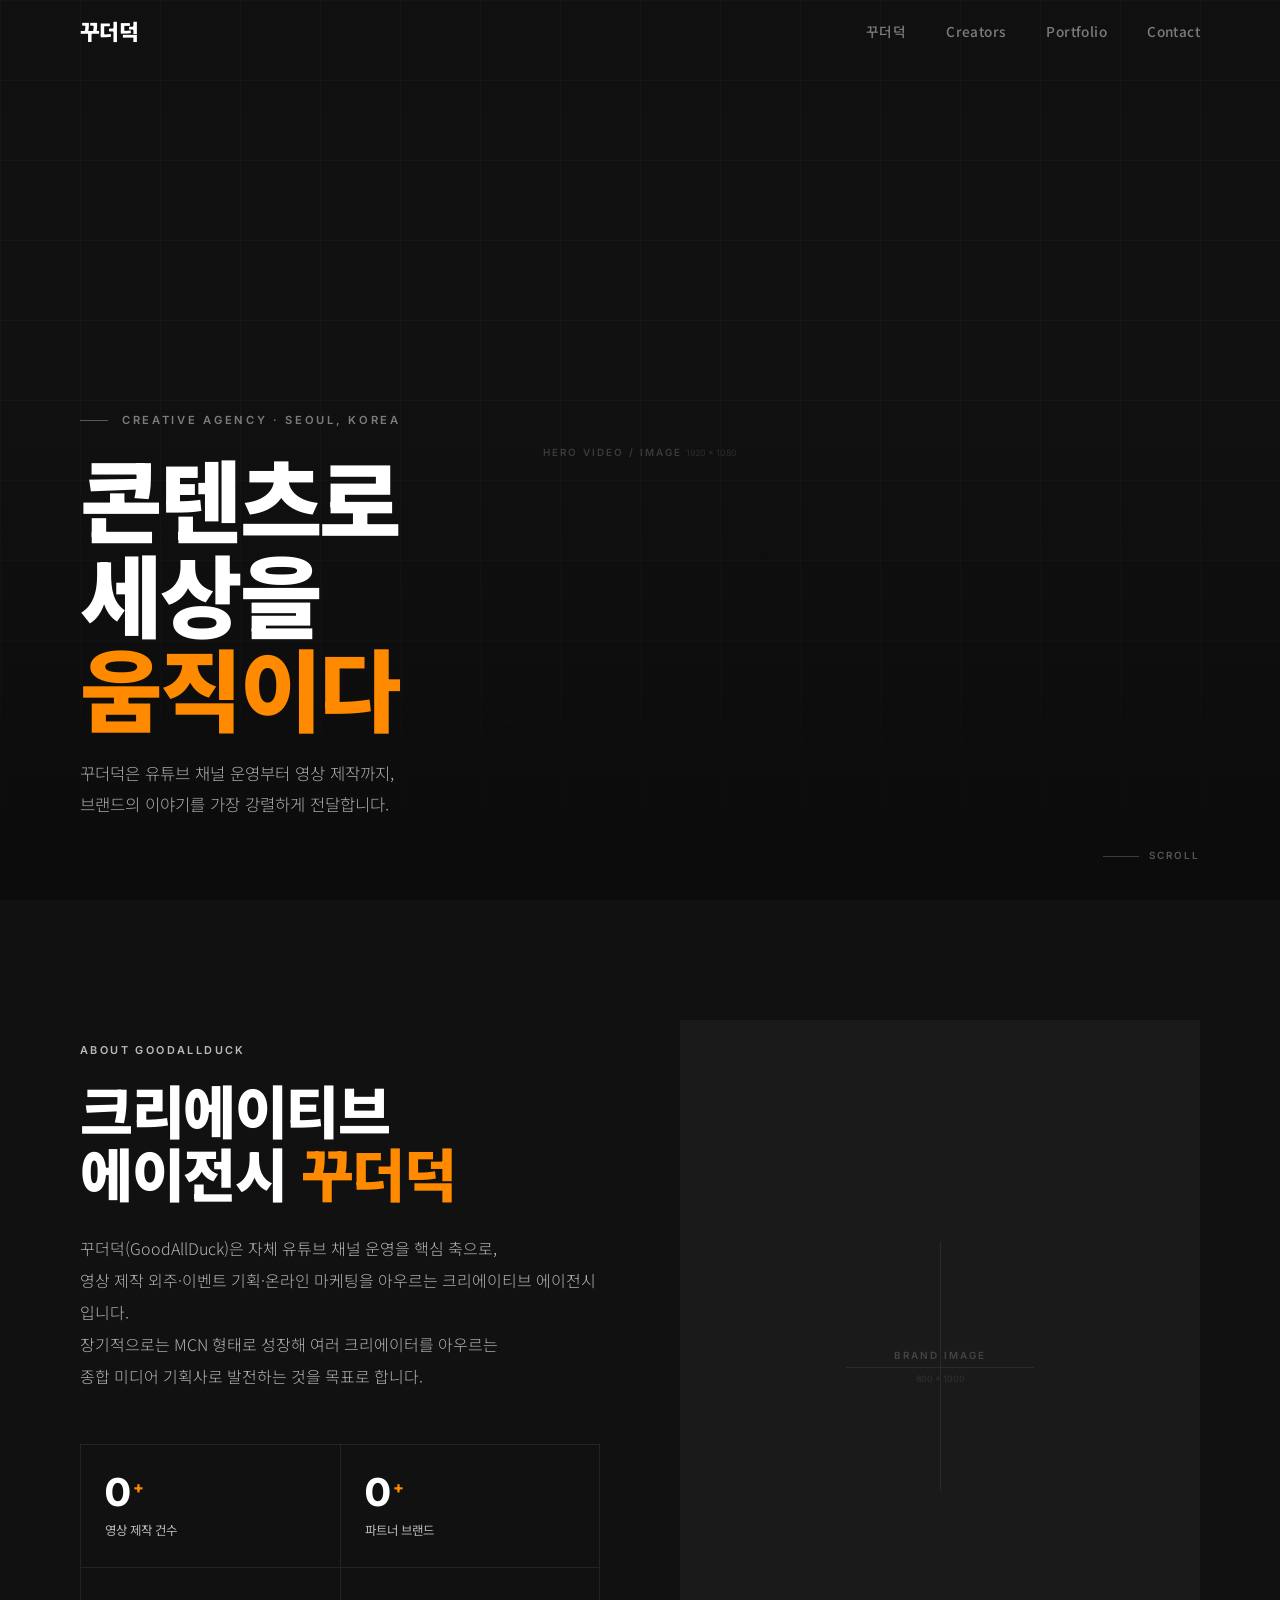
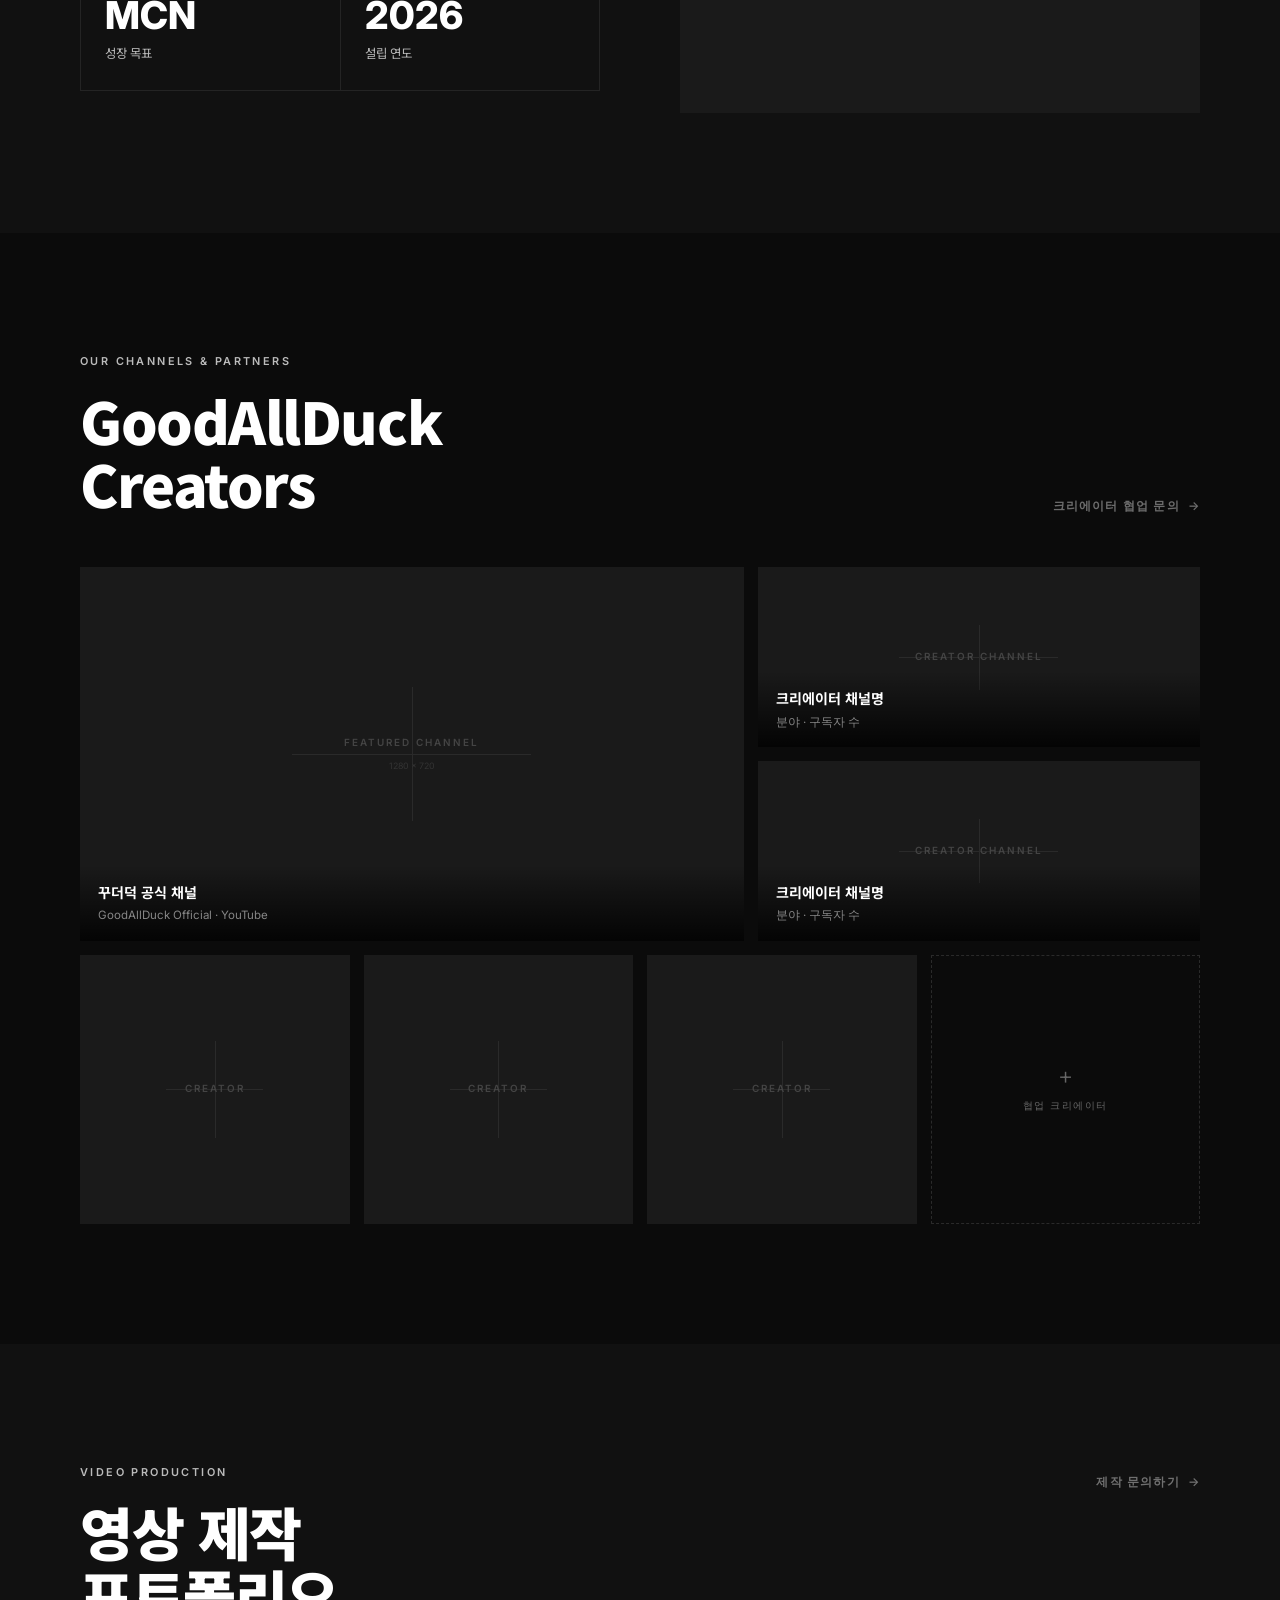
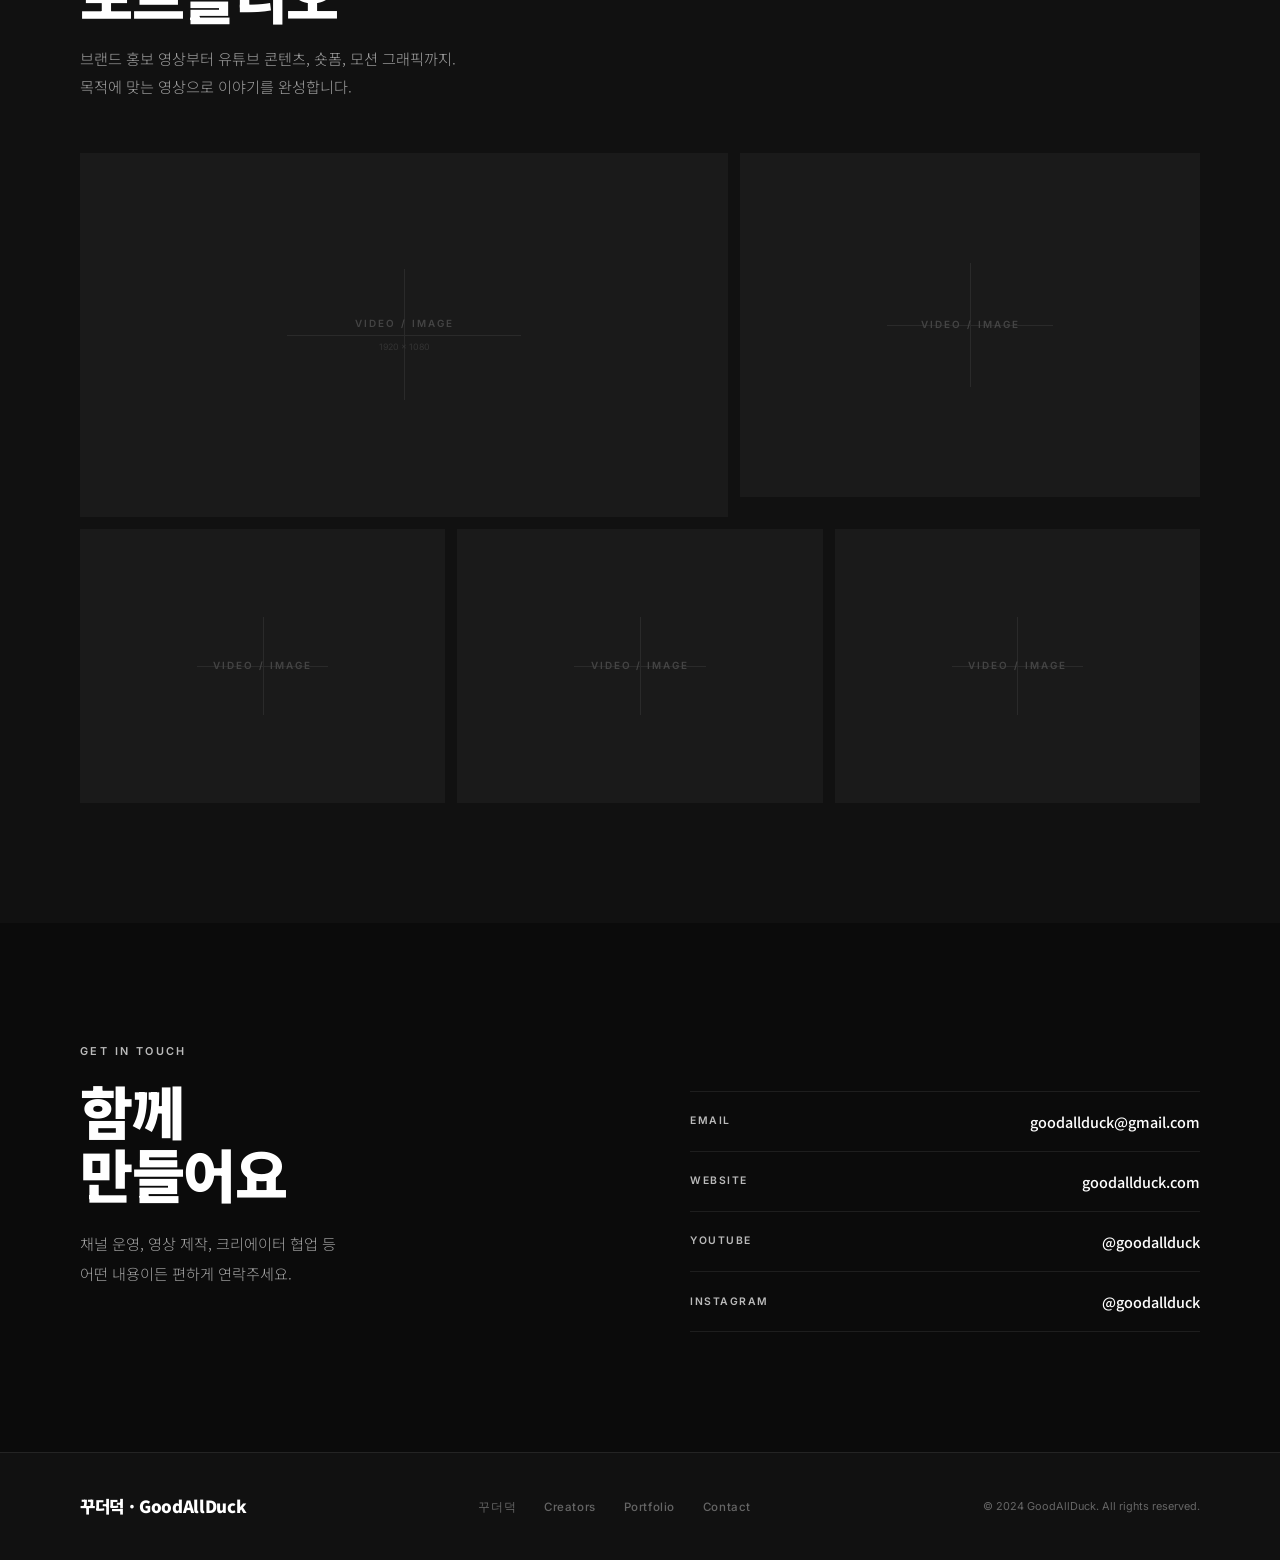
<file: 꾸더덕 홈페이지/index.html>
<!DOCTYPE html>
<html lang="ko">
<head>
  <meta charset="UTF-8">
  <meta name="viewport" content="width=device-width, initial-scale=1.0">
  <title>꾸더덕 — GoodAllDuck</title>
  <meta name="description" content="뉴미디어 콘텐츠 제작과 크리에이터 매니지먼트 기반의 크리에이티브 에이전시">
  <link rel="preconnect" href="https://fonts.googleapis.com">
  <link rel="preconnect" href="https://fonts.gstatic.com" crossorigin>
  <link href="https://fonts.googleapis.com/css2?family=Noto+Sans+KR:wght@300;400;500;700;900&family=Inter:wght@400;500;600;700;800&display=swap" rel="stylesheet">

  <style>
    /* ==============================================
       TOKENS
    =============================================== */
    :root {
      --bg:      #0B0B0B;
      --bg2:     #111111;
      --bg3:     #1A1A1A;
      --white:   #FFFFFF;
      --gray1:   #BBBBBB;
      --gray2:   #666666;
      --gray3:   #2A2A2A;
      --accent:  #FF8A00;
      --border:  rgba(255,255,255,0.08);
    }

    /* ==============================================
       RESET
    =============================================== */
    *, *::before, *::after { box-sizing: border-box; margin: 0; padding: 0; }
    html { scroll-behavior: smooth; -webkit-font-smoothing: antialiased; }
    body {
      font-family: 'Noto Sans KR', sans-serif;
      background: var(--bg);
      color: var(--white);
      overflow-x: hidden;
      line-height: 1.6;
    }
    a { text-decoration: none; color: inherit; }
    ul { list-style: none; }
    button { font-family: inherit; }

    /* ==============================================
       CONTAINER  — 콘텐츠 영역 최대 너비 + 좌우 여백
    =============================================== */
    .container {
      max-width: 1400px;
      margin: 0 auto;
      padding: 0 80px;
    }

    /* ==============================================
       PLACEHOLDER
    =============================================== */
    .ph {
      background: var(--bg3);
      display: flex;
      flex-direction: column;
      align-items: center;
      justify-content: center;
      gap: 8px;
      position: relative;
      overflow: hidden;
    }
    /* 십자선 */
    .ph::before, .ph::after {
      content: '';
      position: absolute;
      background: var(--gray3);
      pointer-events: none;
    }
    .ph::before { width: 1px; height: 36%; top: 32%; left: 50%; }
    .ph::after  { width: 36%; height: 1px; top: 50%; left: 32%; }
    .ph-label {
      font-family: 'Inter', sans-serif;
      font-size: 0.62rem;
      font-weight: 600;
      letter-spacing: 0.2em;
      text-transform: uppercase;
      color: #444;
      position: relative; z-index: 1;
    }
    .ph-size {
      font-family: 'Inter', sans-serif;
      font-size: 0.55rem;
      color: #333;
      position: relative; z-index: 1;
    }

    /* ==============================================
       NAVIGATION
    =============================================== */
    #nav {
      position: fixed;
      top: 0; left: 0; right: 0;
      z-index: 1000;
      transition: background .35s, border-color .35s;
      border-bottom: 1px solid transparent;
    }
    #nav.scrolled {
      background: rgba(11, 11, 11, .94);
      backdrop-filter: blur(16px);
      -webkit-backdrop-filter: blur(16px);
      border-bottom-color: var(--border);
    }
    .nav-inner {
      max-width: 1400px;
      margin: 0 auto;
      padding: 0 80px;
      height: 62px;
      display: flex;
      align-items: center;
      justify-content: space-between;
    }
    .nav-logo {
      font-weight: 900;
      font-size: 1.35rem;
      letter-spacing: -0.03em;
      color: var(--white);
      flex-shrink: 0;
    }
    /* Links — right side */
    .nav-links {
      display: flex;
      align-items: center;
      gap: 40px;
    }
    .nav-links a {
      font-size: 0.85rem;
      font-weight: 500;
      color: rgba(255,255,255,.45);
      letter-spacing: 0.03em;
      transition: color .2s;
      position: relative;
      padding-bottom: 2px;
    }
    .nav-links a::after {
      content: '';
      position: absolute;
      bottom: -2px; left: 0; right: 100%;
      height: 1px;
      background: var(--accent);
      transition: right .25s ease;
    }
    .nav-links a:hover { color: var(--white); }
    .nav-links a:hover::after { right: 0; }
    .nav-links a.active { color: var(--white); }
    .nav-links a.active::after { right: 0; }

    /* Hamburger (mobile only) */
    .hamburger {
      display: none;
      flex-direction: column;
      gap: 5px;
      cursor: pointer;
      padding: 4px;
    }
    .hamburger span {
      display: block;
      width: 22px; height: 1.5px;
      background: var(--white);
      transition: .3s;
    }
    .hamburger.open span:nth-child(1) { transform: translateY(6.5px) rotate(45deg); }
    .hamburger.open span:nth-child(2) { opacity: 0; }
    .hamburger.open span:nth-child(3) { transform: translateY(-6.5px) rotate(-45deg); }

    /* Mobile menu */
    .mobile-menu {
      display: none;
      position: fixed;
      top: 62px; left: 0; right: 0;
      z-index: 999;
      background: rgba(11,11,11,.97);
      backdrop-filter: blur(16px);
      border-bottom: 1px solid var(--border);
      flex-direction: column;
    }
    .mobile-menu.open { display: flex; }
    .mobile-menu a {
      padding: 16px 32px;
      font-size: .95rem;
      font-weight: 600;
      color: rgba(255,255,255,.7);
      border-bottom: 1px solid var(--border);
      transition: color .2s;
    }
    .mobile-menu a:last-child { border-bottom: none; }
    .mobile-menu a:hover { color: var(--white); }
    .mobile-menu a.active { color: var(--white); }

    /* ==============================================
       HERO — 풀스크린 (좌우 여백 없음)
    =============================================== */
    #hero {
      position: relative;
      width: 100%;
      height: 100vh;
      min-height: 600px;
      overflow: hidden;
    }
    /* 미디어 영역: 화면 꽉 채움 */
    .hero-media {
      position: absolute;
      inset: 0;
    }
    .hero-media .ph { width: 100%; height: 100%; background: var(--bg2); }
    .hero-media .ph::before, .hero-media .ph::after { display: none; }
    .hero-grid {
      position: absolute; inset: 0; pointer-events: none;
      background-image:
        linear-gradient(rgba(255,255,255,.022) 1px, transparent 1px),
        linear-gradient(90deg, rgba(255,255,255,.022) 1px, transparent 1px);
      background-size: 80px 80px;
    }
    .hero-media-label {
      position: absolute;
      top: 50%; left: 50%;
      transform: translate(-50%, -50%);
      text-align: center;
      pointer-events: none;
    }
    .hero-gradient {
      position: absolute; inset: 0;
      background: linear-gradient(
        to bottom,
        rgba(11,11,11,.12) 0%,
        rgba(11,11,11,.0)  40%,
        rgba(11,11,11,.6)  78%,
        rgba(11,11,11,.9)  100%
      );
    }
    /* 텍스트 영역: 컨테이너 기준 좌우 여백 */
    .hero-content {
      position: absolute;
      bottom: 80px;
      left: 0; right: 0;
    }
    .hero-content .container { /* 이미 container로 감싸므로 여백 자동 적용 */ }
    .hero-eyebrow {
      font-family: 'Inter', sans-serif;
      font-size: 0.7rem;
      font-weight: 600;
      letter-spacing: 0.24em;
      text-transform: uppercase;
      color: rgba(255,255,255,.45);
      margin-bottom: 20px;
      display: flex;
      align-items: center;
      gap: 14px;
    }
    .hero-eyebrow::before {
      content: '';
      display: block;
      width: 28px; height: 1px;
      background: rgba(255,255,255,.3);
    }
    .hero-h1 {
      font-size: clamp(3.2rem, 7vw, 8rem);
      font-weight: 900;
      line-height: 1.06;
      letter-spacing: -0.025em;
    }
    .hero-h1 .accent { color: var(--accent); }
    .hero-sub {
      margin-top: 24px;
      font-size: clamp(0.9rem, 1.3vw, 1.05rem);
      font-weight: 300;
      color: rgba(255,255,255,.65);
      line-height: 1.85;
      max-width: 480px;
    }
    .hero-scroll {
      position: absolute;
      bottom: 36px; right: 80px;
      display: flex;
      align-items: center;
      gap: 10px;
      font-family: 'Inter', sans-serif;
      font-size: 0.62rem;
      font-weight: 600;
      letter-spacing: 0.2em;
      text-transform: uppercase;
      color: rgba(255,255,255,.3);
    }
    .scroll-bar { width: 36px; height: 1px; background: rgba(255,255,255,.2); }

    /* ==============================================
       SECTION — 공통 구조 (container 안에서 여백)
    =============================================== */
    .section { padding: 120px 0; }
    .section-eyebrow {
      font-family: 'Inter', sans-serif;
      font-size: 0.68rem;
      font-weight: 600;
      letter-spacing: 0.22em;
      text-transform: uppercase;
      color: var(--gray1);
      margin-bottom: 18px;
    }
    .section-h2 {
      font-size: clamp(2.2rem, 4.5vw, 3.8rem);
      font-weight: 900;
      line-height: 1.1;
      letter-spacing: -0.025em;
    }
    .section-h2 .accent { color: var(--accent); }
    .text-link {
      display: inline-flex;
      align-items: center;
      gap: 8px;
      font-family: 'Inter', sans-serif;
      font-size: 0.75rem;
      font-weight: 600;
      letter-spacing: 0.1em;
      text-transform: uppercase;
      color: rgba(255,255,255,.4);
      transition: color .2s;
    }
    .text-link .arr { transition: transform .2s; }
    .text-link:hover { color: var(--white); }
    .text-link:hover .arr { transform: translateX(4px); }

    /* ==============================================
       ABOUT
    =============================================== */
    #about { background: var(--bg2); }
    .about-grid {
      display: grid;
      grid-template-columns: 1fr 1fr;
      gap: 80px;
      align-items: center;
    }
    .about-body {
      margin-top: 28px;
      font-size: 1rem;
      font-weight: 300;
      line-height: 2;
      color: rgba(255,255,255,.68);
    }
    .about-stats {
      display: grid;
      grid-template-columns: 1fr 1fr;
      margin-top: 52px;
      border-top: 1px solid var(--border);
      border-left: 1px solid var(--border);
    }
    .stat-box {
      padding: 28px 24px;
      border-bottom: 1px solid var(--border);
      border-right: 1px solid var(--border);
    }
    .stat-num {
      font-family: 'Inter', sans-serif;
      font-size: 2.4rem;
      font-weight: 800;
      line-height: 1;
      color: var(--white);
    }
    .stat-num sup { font-size: 1rem; color: var(--accent); margin-left: 2px; }
    .stat-label {
      font-size: 0.78rem;
      font-weight: 400;
      color: var(--gray1);
      margin-top: 10px;
      line-height: 1.4;
    }
    .about-image { aspect-ratio: 3/4; }
    .about-image .ph { width: 100%; height: 100%; }

    /* ==============================================
       CREATORS
    =============================================== */
    #creators { background: var(--bg); }
    .section-header {
      display: flex;
      justify-content: space-between;
      align-items: flex-end;
      margin-bottom: 52px;
    }
    .creators-featured {
      display: grid;
      grid-template-columns: 1.5fr 1fr;
      gap: 14px;
      margin-bottom: 14px;
    }
    .creator-featured-main {
      aspect-ratio: 16/9;
      position: relative;
      overflow: hidden;
    }
    .creator-featured-main .ph { width: 100%; height: 100%; }
    .creator-side-stack { display: grid; grid-template-rows: 1fr 1fr; gap: 14px; }
    .creator-side-card { position: relative; overflow: hidden; }
    .creator-side-card .ph { width: 100%; height: 100%; min-height: 150px; }
    .creator-card-caption {
      position: absolute;
      bottom: 0; left: 0; right: 0;
      padding: 16px 18px;
      background: linear-gradient(to top, rgba(0,0,0,.85) 0%, transparent 100%);
    }
    .creator-card-name { font-size: .88rem; font-weight: 700; }
    .creator-card-sub {
      font-size: .72rem;
      color: rgba(255,255,255,.5);
      margin-top: 3px;
      font-family: 'Inter', sans-serif;
    }
    .creators-grid {
      display: grid;
      grid-template-columns: repeat(4, 1fr);
      gap: 14px;
    }
    .creator-thumb {
      aspect-ratio: 1;
      position: relative;
      overflow: hidden;
      cursor: pointer;
    }
    .creator-thumb .ph { width: 100%; height: 100%; }
    .creator-thumb-overlay {
      position: absolute; inset: 0;
      background: rgba(11,11,11,0);
      transition: background .3s;
      display: flex; align-items: center; justify-content: center;
    }
    .creator-thumb:hover .creator-thumb-overlay { background: rgba(11,11,11,.6); }
    .creator-thumb-label {
      font-size: .75rem;
      font-weight: 700;
      opacity: 0;
      transform: translateY(6px);
      transition: all .25s;
      letter-spacing: .02em;
    }
    .creator-thumb:hover .creator-thumb-label { opacity: 1; transform: translateY(0); }
    .creator-add {
      aspect-ratio: 1;
      border: 1px dashed var(--gray3);
      display: flex; flex-direction: column;
      align-items: center; justify-content: center;
      gap: 10px; cursor: pointer;
      transition: border-color .2s;
    }
    .creator-add:hover { border-color: var(--gray2); }
    .creator-add-icon { font-family: 'Inter', sans-serif; font-size: 1.5rem; font-weight: 300; color: var(--gray2); line-height: 1; }
    .creator-add-label { font-family: 'Inter', sans-serif; font-size: 0.62rem; letter-spacing: 0.15em; text-transform: uppercase; color: var(--gray2); }

    /* ==============================================
       PORTFOLIO
    =============================================== */
    #portfolio { background: var(--bg2); }
    .portfolio-header {
      display: flex;
      justify-content: space-between;
      align-items: flex-end;
      margin-bottom: 52px;
    }
    .portfolio-intro {
      max-width: 500px;
      font-size: .95rem;
      font-weight: 300;
      color: rgba(255,255,255,.6);
      line-height: 1.85;
      margin-top: 18px;
    }
    .portfolio-grid {
      display: grid;
      grid-template-columns: repeat(12, 1fr);
      gap: 12px;
    }
    .p-item {
      position: relative; overflow: hidden; cursor: pointer;
    }
    .p-item .ph { width: 100%; height: 100%; min-height: 80px; }
    .p-item:nth-child(1) { grid-column: span 7; aspect-ratio: 16/9; }
    .p-item:nth-child(2) { grid-column: span 5; aspect-ratio: 4/3; }
    .p-item:nth-child(3) { grid-column: span 4; aspect-ratio: 4/3; }
    .p-item:nth-child(4) { grid-column: span 4; aspect-ratio: 4/3; }
    .p-item:nth-child(5) { grid-column: span 4; aspect-ratio: 4/3; }
    .p-overlay {
      position: absolute; inset: 0;
      background: rgba(11,11,11,0);
      transition: background .3s;
      display: flex; flex-direction: column; justify-content: flex-end; padding: 20px;
    }
    .p-item:hover .p-overlay { background: rgba(11,11,11,.72); }
    .p-cat {
      font-family: 'Inter', sans-serif; font-size: .65rem; font-weight: 600;
      letter-spacing: .14em; text-transform: uppercase; color: var(--accent);
      opacity: 0; transform: translateY(8px); transition: all .25s .05s;
    }
    .p-title {
      font-size: .9rem; font-weight: 700; margin-top: 4px;
      opacity: 0; transform: translateY(8px); transition: all .25s;
    }
    .p-item:hover .p-cat,
    .p-item:hover .p-title { opacity: 1; transform: translateY(0); }

    /* ==============================================
       CONTACT
    =============================================== */
    #contact { background: var(--bg); }
    .contact-inner {
      display: grid;
      grid-template-columns: 1fr 1fr;
      gap: 100px;
      align-items: start;
    }
    .contact-desc {
      margin-top: 24px;
      font-size: .95rem;
      font-weight: 300;
      line-height: 1.95;
      color: rgba(255,255,255,.62);
    }
    .contact-info-list {
      margin-top: 48px;
      border-top: 1px solid var(--border);
    }
    .contact-info-row {
      display: flex; justify-content: space-between; align-items: center;
      padding: 18px 0; border-bottom: 1px solid var(--border);
    }
    .ci-label {
      font-family: 'Inter', sans-serif; font-size: .65rem; font-weight: 600;
      letter-spacing: .15em; text-transform: uppercase; color: var(--gray1);
    }
    .ci-value {
      font-size: .9rem; font-weight: 500;
      color: var(--white);
    }
    .ci-value a {
      color: var(--white);
      transition: color .2s;
    }
    .ci-value a:hover { color: var(--accent); }

    /* ==============================================
       FOOTER
    =============================================== */
    footer { background: var(--bg2); border-top: 1px solid var(--border); padding: 40px 0; }
    .footer-inner {
      display: flex; align-items: center; justify-content: space-between; flex-wrap: wrap; gap: 16px;
    }
    .footer-logo { font-size: 1.05rem; font-weight: 900; letter-spacing: -0.02em; }
    .footer-links { display: flex; gap: 28px; }
    .footer-links a {
      font-family: 'Inter', sans-serif; font-size: .72rem; font-weight: 500;
      letter-spacing: .05em; color: var(--gray2); transition: color .2s;
    }
    .footer-links a:hover { color: var(--white); }
    .footer-copy { font-family: 'Inter', sans-serif; font-size: .68rem; color: var(--gray2); }

    /* ==============================================
       SCROLL REVEAL
    =============================================== */
    .reveal {
      opacity: 0; transform: translateY(28px);
      transition: opacity .7s ease, transform .7s ease;
    }
    .reveal.on { opacity: 1; transform: translateY(0); }
    .reveal-d1 { transition-delay: .1s; }
    .reveal-d2 { transition-delay: .2s; }

    /* ==============================================
       RESPONSIVE
    =============================================== */
    @media (max-width: 1200px) {
      .container { padding: 0 48px; }
      .nav-inner { padding: 0 48px; }
      .hero-scroll { right: 48px; }
    }
    @media (max-width: 900px) {
      .container { padding: 0 24px; }
      .nav-inner { padding: 0 24px; }
      .hero-scroll { display: none; }
      .nav-links { display: none; }
      .hamburger { display: flex; }
      .about-grid { grid-template-columns: 1fr; }
      .about-image { display: none; }
      .creators-featured { grid-template-columns: 1fr; }
      .creator-side-stack { grid-template-rows: unset; grid-template-columns: 1fr 1fr; }
      .creator-side-card .ph { min-height: 120px; }
      .creators-grid { grid-template-columns: repeat(2, 1fr); }
      .portfolio-grid { grid-template-columns: 1fr 1fr; }
      .p-item { grid-column: span 1 !important; aspect-ratio: 16/9 !important; }
      .contact-inner { grid-template-columns: 1fr; gap: 40px; }
      .section-header { flex-direction: column; align-items: flex-start; gap: 16px; }
      .portfolio-header { flex-direction: column; align-items: flex-start; gap: 16px; }
    }
    @media (max-width: 600px) {
      .section { padding: 80px 0; }
      .hero-content { bottom: 48px; }
      .about-stats { grid-template-columns: 1fr 1fr; }
      .creators-grid { grid-template-columns: 1fr 1fr; }
      .footer-inner { flex-direction: column; align-items: flex-start; }
      .footer-links { flex-wrap: wrap; gap: 16px; }
      .mobile-menu a { padding: 14px 24px; }
    }
  </style>
</head>
<body>

  <!-- NAV -->
  <nav id="nav">
    <div class="nav-inner">
      <a href="#home" class="nav-logo">꾸더덕</a>
      <ul class="nav-links">
        <li><a href="#about">꾸더덕</a></li>
        <li><a href="#creators">Creators</a></li>
        <li><a href="#portfolio">Portfolio</a></li>
        <li><a href="#contact">Contact</a></li>
      </ul>
      <div class="hamburger" id="hamburger" onclick="toggleMenu(this)">
        <span></span><span></span><span></span>
      </div>
    </div>
  </nav>
  <div class="mobile-menu" id="mobileMenu">
    <a href="#about"     onclick="closeMenu()">꾸더덕</a>
    <a href="#creators"  onclick="closeMenu()">Creators</a>
    <a href="#portfolio" onclick="closeMenu()">Portfolio</a>
    <a href="#contact"   onclick="closeMenu()">Contact</a>
  </div>

  <!-- HERO — 풀스크린, 텍스트만 container로 여백 -->
  <section id="home">
    <div id="hero">
      <div class="hero-media">
        <div class="ph" style="width:100%;height:100%;"></div>
        <div class="hero-grid"></div>
        <div class="hero-media-label">
          <span class="ph-label">Hero Video / Image</span>
          <span class="ph-size">1920 × 1080</span>
        </div>
      </div>
      <div class="hero-gradient"></div>
      <div class="hero-content">
        <div class="container">
          <p class="hero-eyebrow">Creative Agency · Seoul, Korea</p>
          <h1 class="hero-h1">
            콘텐츠로<br>세상을<br><span class="accent">움직이다</span>
          </h1>
          <p class="hero-sub">
            꾸더덕은 유튜브 채널 운영부터 영상 제작까지,<br>
            브랜드의 이야기를 가장 강렬하게 전달합니다.
          </p>
        </div>
      </div>
      <div class="hero-scroll">
        <div class="scroll-bar"></div>Scroll
      </div>
    </div>
  </section>

  <!-- ABOUT -->
  <section class="section" id="about">
    <div class="container">
      <div class="about-grid">
        <div class="reveal">
          <p class="section-eyebrow">About GoodAllDuck</p>
          <h2 class="section-h2">크리에이티브<br>에이전시 <span class="accent">꾸더덕</span></h2>
          <p class="about-body">
            꾸더덕(GoodAllDuck)은 자체 유튜브 채널 운영을 핵심 축으로,<br>
            영상 제작 외주·이벤트 기획·온라인 마케팅을 아우르는 크리에이티브 에이전시입니다.<br>
            장기적으로는 MCN 형태로 성장해 여러 크리에이터를 아우르는<br>
            종합 미디어 기획사로 발전하는 것을 목표로 합니다.
          </p>
          <div class="about-stats">
            <div class="stat-box">
              <div class="stat-num">0<sup>+</sup></div>
              <div class="stat-label">영상 제작 건수</div>
            </div>
            <div class="stat-box">
              <div class="stat-num">0<sup>+</sup></div>
              <div class="stat-label">파트너 브랜드</div>
            </div>
            <div class="stat-box">
              <div class="stat-num">MCN</div>
              <div class="stat-label">성장 목표</div>
            </div>
            <div class="stat-box">
              <div class="stat-num">2026</div>
              <div class="stat-label">설립 연도</div>
            </div>
          </div>
        </div>
        <div class="about-image reveal reveal-d2">
          <div class="ph" style="width:100%;height:100%;">
            <span class="ph-label">Brand Image</span>
            <span class="ph-size">800 × 1000</span>
          </div>
        </div>
      </div>
    </div>
  </section>

  <!-- CREATORS -->
  <section class="section" id="creators">
    <div class="container">
      <div class="section-header reveal">
        <div>
          <p class="section-eyebrow">Our Channels &amp; Partners</p>
          <h2 class="section-h2">GoodAllDuck<br>Creators</h2>
        </div>
        <a href="#contact" class="text-link">
          크리에이터 협업 문의 <span class="arr">→</span>
        </a>
      </div>
      <div class="creators-featured reveal">
        <div class="creator-featured-main">
          <div class="ph" style="width:100%;height:100%;">
            <span class="ph-label">Featured Channel</span>
            <span class="ph-size">1280 × 720</span>
          </div>
          <div class="creator-card-caption">
            <div class="creator-card-name">꾸더덕 공식 채널</div>
            <div class="creator-card-sub">GoodAllDuck Official · YouTube</div>
          </div>
        </div>
        <div class="creator-side-stack">
          <div class="creator-side-card">
            <div class="ph" style="width:100%;height:100%;min-height:160px;">
              <span class="ph-label">Creator Channel</span>
            </div>
            <div class="creator-card-caption">
              <div class="creator-card-name">크리에이터 채널명</div>
              <div class="creator-card-sub">분야 · 구독자 수</div>
            </div>
          </div>
          <div class="creator-side-card">
            <div class="ph" style="width:100%;height:100%;min-height:160px;">
              <span class="ph-label">Creator Channel</span>
            </div>
            <div class="creator-card-caption">
              <div class="creator-card-name">크리에이터 채널명</div>
              <div class="creator-card-sub">분야 · 구독자 수</div>
            </div>
          </div>
        </div>
      </div>
      <div class="creators-grid reveal">
        <div class="creator-thumb">
          <div class="ph" style="width:100%;height:100%;"><span class="ph-label">Creator</span></div>
          <div class="creator-thumb-overlay"><span class="creator-thumb-label">크리에이터명</span></div>
        </div>
        <div class="creator-thumb">
          <div class="ph" style="width:100%;height:100%;"><span class="ph-label">Creator</span></div>
          <div class="creator-thumb-overlay"><span class="creator-thumb-label">크리에이터명</span></div>
        </div>
        <div class="creator-thumb">
          <div class="ph" style="width:100%;height:100%;"><span class="ph-label">Creator</span></div>
          <div class="creator-thumb-overlay"><span class="creator-thumb-label">크리에이터명</span></div>
        </div>
        <div class="creator-add">
          <div class="creator-add-icon">+</div>
          <div class="creator-add-label">협업 크리에이터</div>
        </div>
      </div>
    </div>
  </section>

  <!-- PORTFOLIO -->
  <section class="section" id="portfolio">
    <div class="container">
      <div class="portfolio-header reveal">
        <div>
          <p class="section-eyebrow">Video Production</p>
          <h2 class="section-h2">영상 제작<br>포트폴리오</h2>
          <p class="portfolio-intro">
            브랜드 홍보 영상부터 유튜브 콘텐츠, 숏폼, 모션 그래픽까지.<br>
            목적에 맞는 영상으로 이야기를 완성합니다.
          </p>
        </div>
        <a href="#contact" class="text-link" style="align-self:flex-start;margin-top:8px;">
          제작 문의하기 <span class="arr">→</span>
        </a>
      </div>
      <div class="portfolio-grid reveal">
        <div class="p-item">
          <div class="ph" style="width:100%;height:100%;"><span class="ph-label">Video / Image</span><span class="ph-size">1920 × 1080</span></div>
          <div class="p-overlay"><div class="p-cat">브랜드 영상</div><div class="p-title">브랜드 스토리 캠페인</div></div>
        </div>
        <div class="p-item">
          <div class="ph" style="width:100%;height:100%;"><span class="ph-label">Video / Image</span></div>
          <div class="p-overlay"><div class="p-cat">유튜브 콘텐츠</div><div class="p-title">채널 오프닝 시리즈</div></div>
        </div>
        <div class="p-item">
          <div class="ph" style="width:100%;height:100%;"><span class="ph-label">Video / Image</span></div>
          <div class="p-overlay"><div class="p-cat">숏폼</div><div class="p-title">쇼츠 캠페인</div></div>
        </div>
        <div class="p-item">
          <div class="ph" style="width:100%;height:100%;"><span class="ph-label">Video / Image</span></div>
          <div class="p-overlay"><div class="p-cat">인터뷰</div><div class="p-title">CEO 인터뷰 시리즈</div></div>
        </div>
        <div class="p-item">
          <div class="ph" style="width:100%;height:100%;"><span class="ph-label">Video / Image</span></div>
          <div class="p-overlay"><div class="p-cat">모션 그래픽</div><div class="p-title">브랜드 인트로 패키지</div></div>
        </div>
      </div>
    </div>
  </section>

  <!-- CONTACT -->
  <section class="section" id="contact">
    <div class="container">
      <div class="contact-inner">
        <div class="reveal">
          <p class="section-eyebrow">Get In Touch</p>
          <h2 class="section-h2">함께<br>만들어요</h2>
          <p class="contact-desc">
            채널 운영, 영상 제작, 크리에이터 협업 등<br>
            어떤 내용이든 편하게 연락주세요.
          </p>
        </div>
        <div class="contact-info-list reveal reveal-d1">
          <div class="contact-info-row">
            <span class="ci-label">Email</span>
            <span class="ci-value"><a href="mailto:goodallduck@gmail.com">goodallduck@gmail.com</a></span>
          </div>
          <div class="contact-info-row">
            <span class="ci-label">Website</span>
            <span class="ci-value"><a href="https://goodallduck.com" target="_blank">goodallduck.com</a></span>
          </div>
          <div class="contact-info-row">
            <span class="ci-label">YouTube</span>
            <span class="ci-value"><a href="https://www.youtube.com/channel/UC6eXBC1wz2XyBf4iTkvv3Kg" target="_blank">@goodallduck</a></span>
          </div>
          <div class="contact-info-row">
            <span class="ci-label">Instagram</span>
            <span class="ci-value"><a href="https://www.instagram.com/goodallduck/" target="_blank">@goodallduck</a></span>
          </div>
        </div>
      </div>
    </div>
  </section>

  <!-- FOOTER -->
  <footer>
    <div class="container">
      <div class="footer-inner">
        <div class="footer-logo">꾸더덕 · GoodAllDuck</div>
        <div class="footer-links">
          <a href="#about">꾸더덕</a>
          <a href="#creators">Creators</a>
          <a href="#portfolio">Portfolio</a>
          <a href="#contact">Contact</a>
        </div>
        <div class="footer-copy">© 2024 GoodAllDuck. All rights reserved.</div>
      </div>
    </div>
  </footer>


  <script>
    /* ---- Nav scroll ---- */
    const nav = document.getElementById('nav');
    window.addEventListener('scroll', onScroll, { passive: true });
    window.addEventListener('load', onScroll);

    function onScroll() {
      nav.classList.toggle('scrolled', window.scrollY > 40);
      updateActiveLink();
    }

    /* ---- Active nav link ----
       각 섹션의 상단이 뷰포트 기준으로 120px 이내에 들어오면 활성화.
       페이지 맨 아래(contact)는 스크롤 바닥 감지로 강제 활성화.        */
    const sectionIds = ['about', 'creators', 'portfolio', 'contact'];
    const navLinks   = document.querySelectorAll('.nav-links a, .mobile-menu a');

    function updateActiveLink() {
      const scrollBottom = window.scrollY + window.innerHeight;
      const docHeight    = document.documentElement.scrollHeight;
      const nearBottom   = scrollBottom >= docHeight - 80;

      let current = '';

      if (nearBottom) {
        current = 'contact';
      } else {
        sectionIds.forEach(id => {
          const el = document.getElementById(id);
          if (el && window.scrollY >= el.offsetTop - 120) current = id;
        });
      }

      navLinks.forEach(a => {
        const href = a.getAttribute('href').replace('#', '');
        a.classList.toggle('active', href === current);
      });
    }

    /* ---- Mobile menu ---- */
    function toggleMenu(btn) {
      const menu = document.getElementById('mobileMenu');
      const open = menu.classList.toggle('open');
      btn.classList.toggle('open', open);
    }
    function closeMenu() {
      document.getElementById('mobileMenu').classList.remove('open');
      document.getElementById('hamburger').classList.remove('open');
    }

    /* ---- Scroll reveal ---- */
    const revealObs = new IntersectionObserver(
      entries => entries.forEach(e => { if (e.isIntersecting) e.target.classList.add('on'); }),
      { threshold: 0.08, rootMargin: '0px 0px -40px 0px' }
    );
    document.querySelectorAll('.reveal').forEach(el => revealObs.observe(el));

    /* ---- Form ---- */
    function handleSubmit(e) {
      e.preventDefault();
      const btn = document.getElementById('submitBtn');
      btn.textContent = 'Sent ✓';
      btn.style.background = 'var(--white)';
      btn.style.color = 'var(--bg)';
      btn.disabled = true;
      setTimeout(() => {
        btn.textContent = 'Send Message →';
        btn.style.background = '';
        btn.style.color = '';
        btn.disabled = false;
        e.target.reset();
      }, 4000);
    }
  </script>
</body>
</html>
</file>
